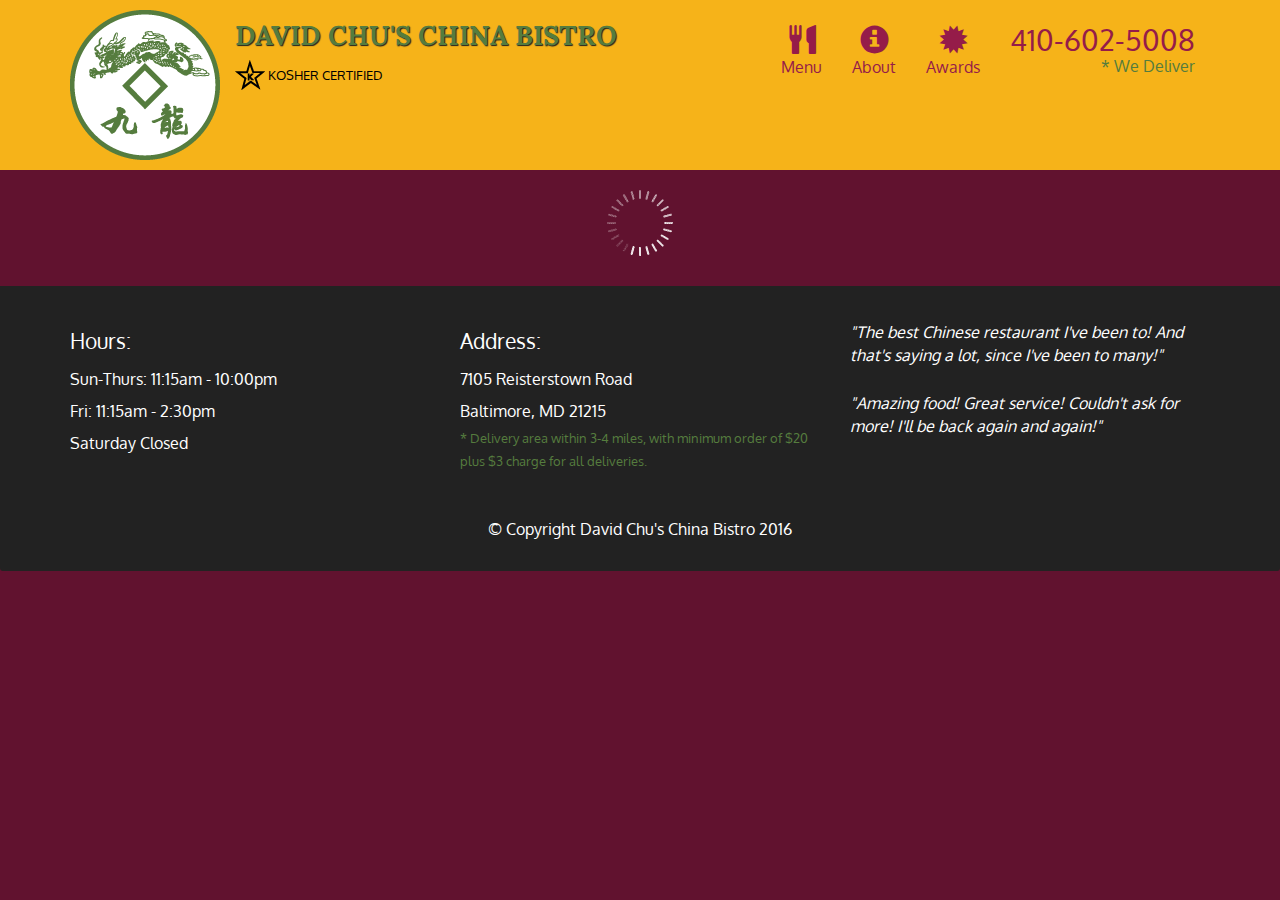
<file: module5-solution/index.html>
<!doctype html>
<html lang="en">
  <head>
    <meta charset="utf-8">
    <meta http-equiv="X-UA-Compatible" content="IE=edge">
    <meta name="viewport" content="width=device-width, initial-scale=1">
    <title>David Chu's China Bistro</title>
    <link rel="stylesheet" href="css/bootstrap.min.css">
    <link rel="stylesheet" href="css/styles.css">
    <link href='https://fonts.googleapis.com/css?family=Oxygen:400,300,700' rel='stylesheet' type='text/css'>
    <link href='https://fonts.googleapis.com/css?family=Lora' rel='stylesheet' type='text/css'>
  </head>
<body>
  <header>
    <nav id="header-nav" class="navbar navbar-default">
      <div class="container">
        <div class="navbar-header">
          <a href="index.html" class="pull-left visible-md visible-lg">
            <div id="logo-img" alt="Logo image"></div>
          </a>

          <div class="navbar-brand">
            <a href="index.html"><h1>David Chu's China Bistro</h1></a>
            <p>
              <img src="images/star-k-logo.png" alt="Kosher certification">
              <span>Kosher Certified</span>
            </p>
          </div>

          <button id="navbarToggle" type="button" class="navbar-toggle collapsed" data-toggle="collapse" data-target="#collapsable-nav" aria-expanded="false">
            <span class="sr-only">Toggle navigation</span>
            <span class="icon-bar"></span>
            <span class="icon-bar"></span>
            <span class="icon-bar"></span>
          </button>
        </div>
        
        <div id="collapsable-nav" class="collapse navbar-collapse">
           <ul id="nav-list" class="nav navbar-nav navbar-right">
            <li id="navHomeButton" class="visible-xs active">
              <a href="index.html">
                <span class="glyphicon glyphicon-home"></span> Home</a>
            </li>
            <li id="navMenuButton">
              <a href="#" onclick="$dc.loadMenuCategories();">
                <span class="glyphicon glyphicon-cutlery"></span><br class="hidden-xs"> Menu</a>
            </li>
            <li>
              <a href="#">
                <span class="glyphicon glyphicon-info-sign"></span><br class="hidden-xs"> About</a>
            </li>
            <li>
              <a href="#">
                <span class="glyphicon glyphicon-certificate"></span><br class="hidden-xs"> Awards</a>
            </li>
            <li id="phone" class="hidden-xs">
              <a href="tel:410-602-5008">
                <span>410-602-5008</span></a><div>* We Deliver</div>
            </li>
          </ul><!-- #nav-list -->
        </div><!-- .collapse .navbar-collapse -->
      </div><!-- .container -->
    </nav><!-- #header-nav -->
  </header>

  <div id="call-btn" class="visible-xs">
    <a class="btn" href="tel:410-602-5008">
    <span class="glyphicon glyphicon-earphone"></span>
    410-602-5008
    </a>
  </div>
  <div id="xs-deliver" class="text-center visible-xs">* We Deliver</div>

  <div id="main-content" class="container"></div>

  <footer class="panel-footer">
    <div class="container">
      <div class="row">
        <section id="hours" class="col-sm-4">
          <span>Hours:</span><br>
          Sun-Thurs: 11:15am - 10:00pm<br>
          Fri: 11:15am - 2:30pm<br>
          Saturday Closed
          <hr class="visible-xs">
        </section>
        <section id="address" class="col-sm-4">
          <span>Address:</span><br>
          7105 Reisterstown Road<br>
          Baltimore, MD 21215
          <p>* Delivery area within 3-4 miles, with minimum order of $20 plus $3 charge for all deliveries.</p>
          <hr class="visible-xs">
        </section>
        <section id="testimonials" class="col-sm-4">
          <p>"The best Chinese restaurant I've been to! And that's saying a lot, since I've been to many!"</p>
          <p>"Amazing food! Great service! Couldn't ask for more! I'll be back again and again!"</p>
        </section>
      </div>
      <div class="text-center">&copy; Copyright David Chu's China Bistro 2016</div>
    </div>
  </footer>

  <!-- jQuery (Bootstrap JS plugins depend on it) -->
  <script src="js/jquery-2.1.4.min.js"></script>
  <script src="js/bootstrap.min.js"></script>
  <script src="js/ajax-utils.js"></script>
  <script src="js/script.js"></script>
</body>
</html>
</file>
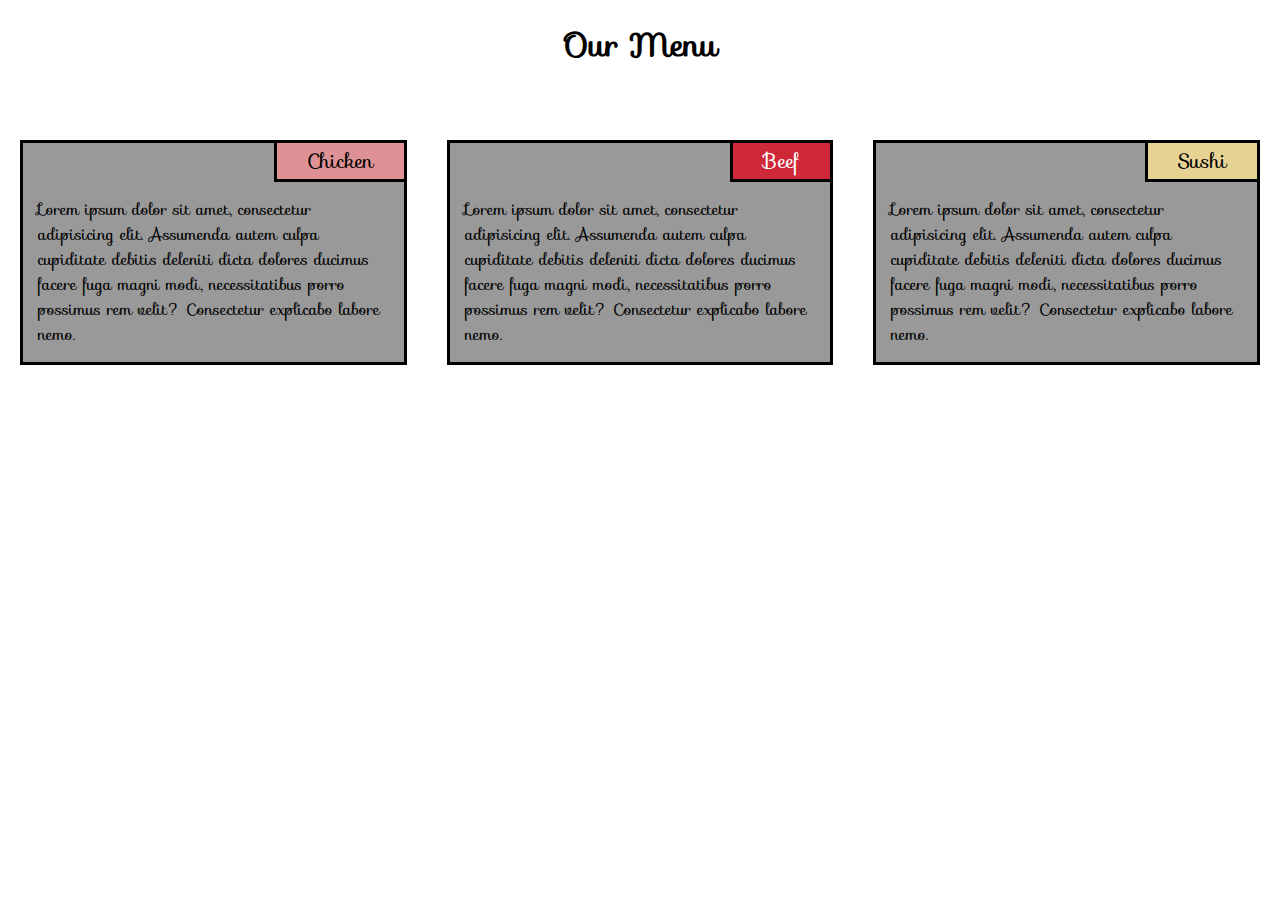
<file: site/index.html>
<!DOCTYPE html>
<html lang="en">
<head>
    <title>Hello!</title>
    <meta charset="utf-8">
    <meta name="viewport" content="width=device-width, initial-scale=1">
    <link rel="stylesheet" href="css/styles.css">
    <link href='https://fonts.googleapis.com/css?family=Sofia' rel='stylesheet'>
    <meta http-equiv="X-UA-Compatible" content="IE=edge">
</head>
<body>
    <h1>Our Menu</h1>
    <div class="row">
        <div class="info-section col-md-4 col-sm-6 col-xs-12">
            <div class="info-section-child bg-gray" >
                <div class="section-title bg-pink">
                    Chicken
                </div>
                <div class="section-content">
                    Lorem ipsum dolor sit amet, consectetur adipisicing elit. Assumenda autem culpa cupiditate debitis deleniti dicta dolores ducimus facere fuga magni modi, necessitatibus porro possimus rem velit? Consectetur explicabo labore nemo.
                </div>
            </div>
        </div>
        <div class="info-section col-md-4 col-sm-6 col-xs-12">
            <div class="info-section-child bg-gray" >
                <div class="section-title bg-red">
                    Beef
                </div>
                <div class="section-content">
                    Lorem ipsum dolor sit amet, consectetur adipisicing elit. Assumenda autem culpa cupiditate debitis deleniti dicta dolores ducimus facere fuga magni modi, necessitatibus porro possimus rem velit? Consectetur explicabo labore nemo.
                </div>
            </div>
        </div>
        <div class="info-section col-md-4 col-sm-12 col-xs-12">
            <div class="info-section-child bg-gray" >
                <div class="section-title bg-yellow">
                    Sushi
                </div>
                <div class="section-content">
                    Lorem ipsum dolor sit amet, consectetur adipisicing elit. Assumenda autem culpa cupiditate debitis deleniti dicta dolores ducimus facere fuga magni modi, necessitatibus porro possimus rem velit? Consectetur explicabo labore nemo.
                </div>
            </div>
        </div>
    </div>
</body>
</html>
</file>
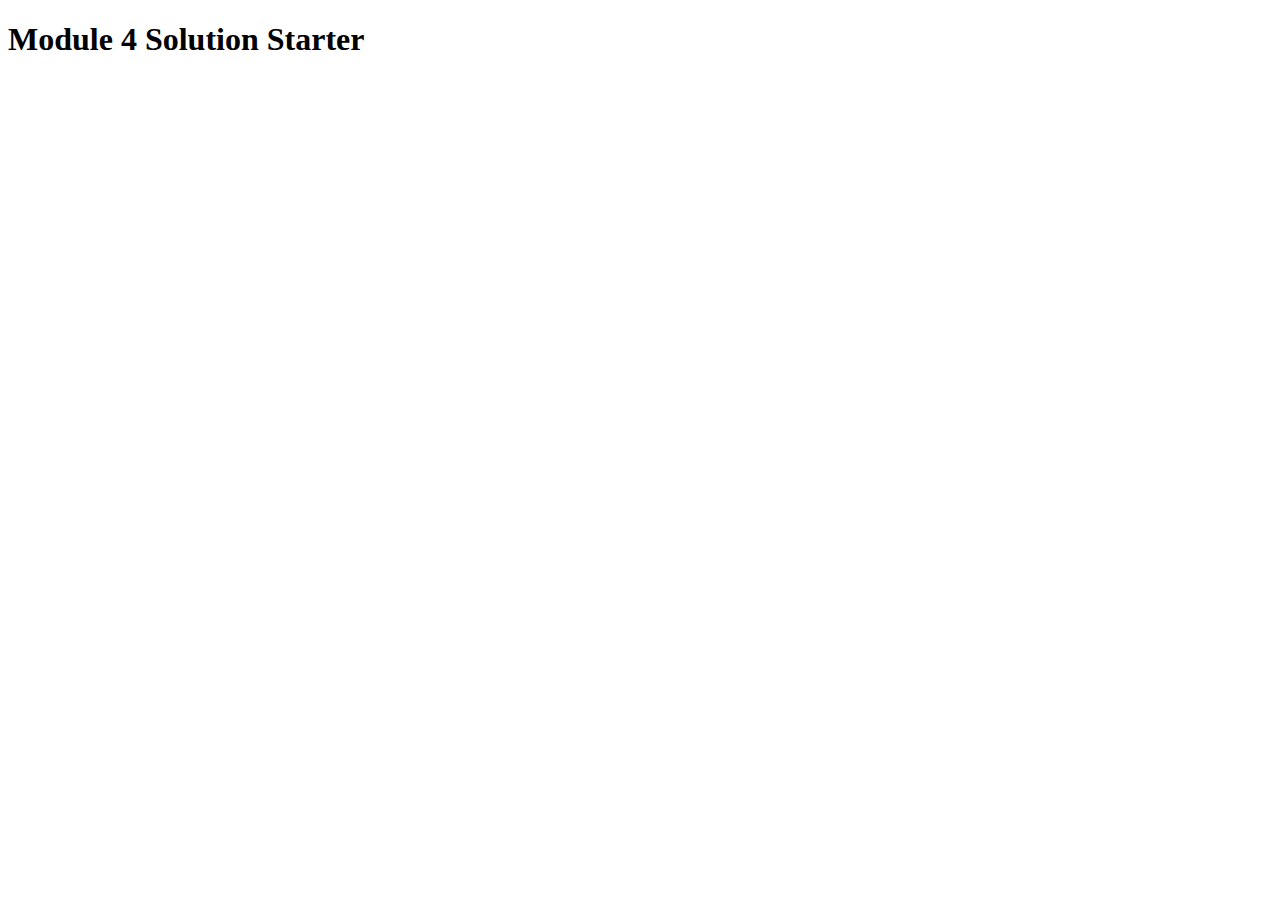
<file: module4-solution/harder/index.html>
<!DOCTYPE html>
<html>
<head>
  <meta charset="utf-8">
  <title>Module 4 Solution Starter</title>
  <script>
    var names = []; // DO NOT REMOVE
  </script>
  <script src="SpeakHello.js"></script>
  <script src="SpeakGoodBye.js"></script>
  <script src="script.js"></script>
</head>
<body>
  <h1>Module 4 Solution Starter</h1>
</body>
</html>
</file>
<file: module5-solution/css/styles.css>
body {
  font-size: 16px;
  color: #fff;
  background-color: #61122f;
  font-family: 'Oxygen', sans-serif;
}

/** HEADER **/
#header-nav {
  background-color: #f6b319;
  border-radius: 0;
  border: 0;
}

#logo-img {
  background: url('../images/restaurant-logo_large.png') no-repeat;
  width: 150px;
  height: 150px;
  margin: 10px 15px 10px 0;
}

.navbar-brand {
  padding-top: 25px;
}
.navbar-brand h1 { /* Restaurant name */
  font-family: 'Lora', serif;
  color: #557c3e;
  font-size: 1.5em;
  text-transform: uppercase;
  font-weight: bold;
  text-shadow: 1px 1px 1px #222;
  margin-top: 0;
  margin-bottom: 0;
  line-height: .75;
}
.navbar-brand a:hover, .navbar-brand a:focus {
  text-decoration: none;
}
.navbar-brand p { /* Kosher cert */
  color: #000;
  text-transform: uppercase;
  font-size: .7em;
  margin-top: 15px;
}
.navbar-brand p span { /* Star-K */
  vertical-align: middle;
}

#nav-list {
  margin-top: 10px;
}
#nav-list a {
  color: #951C49;
  text-align: center;
}
#nav-list a:hover {
  background: #E7E7E7;
}
#nav-list a span {
  font-size: 1.8em;
}

#phone {
  margin-top: 5px;
}
#phone a { /* Phone number */
  text-align: right;
  padding-bottom: 0;
}
#phone div { /* We Deliver */
  color: #557c3e;
  text-align: right;
  padding-right: 15px;
}

.navbar-header button.navbar-toggle, .navbar-header .icon-bar {
  border: 1px solid #61122f;
}
.navbar-header button.navbar-toggle {
  clear: both;
  margin-top: -30px;
}
/* END HEADER */

/* FOOTER */
.panel-footer {
  margin-top: 30px;
  padding-top: 35px;
  padding-bottom: 30px;
  background-color: #222;
  border-top: 0;
}
.panel-footer div.row {
  margin-bottom: 35px;
}
#hours, #address {
  line-height: 2;
}
#hours > span, #address > span {
  font-size: 1.3em;
}
#address p {
  color: #557c3e;
  font-size: .8em;
  line-height: 1.8;
}
#testimonials {
  font-style: italic;
}
#testimonials p:nth-child(2) {
  margin-top: 25px;
}
/* END FOOTER */



/* HOME PAGE */
.container .jumbotron {
  box-shadow: 0 0 50px #3F0C1F;
  border: 2px solid #3F0C1F;
}

#menu-tile, #specials-tile, #map-tile {
  height: 250px;
  width: 100%;
  margin-bottom: 15px;
  position: relative;
  border: 2px solid #3F0C1F;
  overflow: hidden;
}
#menu-tile:hover, #specials-tile:hover, #map-tile:hover {
  box-shadow: 0 1px 5px 1px #cccccc;
}
#menu-tile {
  background: url('../images/menu-tile.jpg') no-repeat;
  background-position: center;
}
#specials-tile {
  background: url('../images/specials-tile.jpg') no-repeat;
  background-position: center;
}
#menu-tile span, #specials-tile span, #map-tile span {
  position: absolute;
  bottom: 0;
  right: 0;
  width: 100%;
  text-align: center;
  font-size: 1.6em;
  text-transform: uppercase;
  background-color: #000;
  color: #fff;
  opacity: .8;
}
/* END HOME PAGE */

/* MENU CATEGORIES PAGE */
.category-tile { 
  position: relative;
  border: 2px solid #3F0C1F;
  overflow: hidden;
  width: 200px;
  height: 200px;
  margin: 0 auto 15px;
}
.category-tile span {
  position: absolute;
  bottom: 0;
  right: 0;
  width: 100%;
  text-align: center;
  font-size: 1.2em;
  text-transform: uppercase;
  background-color: #000;
  color: #fff;
  opacity: .8;
}
.category-tile:hover {
  box-shadow: 0 1px 5px 1px #cccccc;
}

#menu-categories-title + div {
  margin-bottom: 50px;
}
/* END MENU CATEGORIES PAGE */

/* SINGLE CATEGORY PAGE */
.menu-item-tile {
  margin-bottom: 25px;
}
.menu-item-tile hr {
  width: 80%;
}
.menu-item-tile .menu-item-price {
  font-size: 1.1em;
  text-align: right;
  margin-top: -15px;
  margin-right: -15px;
}
.menu-item-tile .menu-item-price span {
  font-size: .6em;
}
.menu-item-photo {
  position: relative;
  border: 2px solid #3F0C1F; 
  overflow: hidden;
  padding: 0;
  margin-right: -15px;
  margin-left: auto;
  margin-bottom: 20px;
  max-width: 250px;
}
.menu-item-photo div {
  position: absolute;
  bottom: 0;
  right: 0;
  width: 80px;
  background-color: #557c3e;
  text-align: center;
}
.menu-item-description {
  padding-right: 30px;
}
h3.menu-item-title {
  margin: 0 0 10px;
}
.menu-item-details {
  font-size: .9em;
  font-style: italic;
}
/* END SINGLE CATEGORY PAGE */


/********** Large devices only **********/
@media (min-width: 1200px) {
  .container .jumbotron {
    background: url('../images/jumbotron_1200.jpg') no-repeat;
    height: 675px;
  }
}

/********** Medium devices only **********/
@media (min-width: 992px) and (max-width: 1199px) {
  /* Header */
  #logo-img {
    background: url('../images/restaurant-logo_medium.png') no-repeat;
    width: 100px;
    height: 100px;
    margin: 5px 5px 5px 0;
  }
  /* End Header */

  /* Home Page */
  .container .jumbotron {
    background: url('../images/jumbotron_992.jpg') no-repeat;
    height: 558px;
  }
  /* End Home Page */
}

/********** Small devices only **********/
@media (min-width: 768px) and (max-width: 991px) {
  /* Home Page */
  .container .jumbotron {
    background: url('../images/jumbotron_768.jpg') no-repeat;
    height: 432px;
  }
  /* End Home Page */
}

/********** Extra small devices only **********/
@media (max-width: 767px) {
  /* Header */
  .navbar-brand {
    padding-top: 10px;
    height: 80px;
  }
  .navbar-brand h1 { /* Restaurant name */
    padding-top: 10px;
    font-size: 5vw; /* 1vw = 1% of viewport width */
  }
  .navbar-brand p { /* Kosher cert */
    font-size: .6em;
    margin-top: 12px;
  }
  .navbar-brand p img { /* Star-K */
    height: 20px;
  }

  #collapsable-nav a { /* Collapsed nav menu text */
    font-size: 1.2em;
  }
  #collapsable-nav a span { /* Collapsed nav menu glyph */
    font-size: 1em;
    margin-right: 5px;
  }

  #call-btn > a {
    font-size: 1.5em;
    display: block;
    margin: 0 20px;
    padding: 10px;
    border: 2px solid #fff;
    background-color: #f6b319;
    color: #951c49;
  }
  #xs-deliver {
    margin-top: 5px;
    font-size: .7em;
    letter-spacing: .1em;
    text-transform: uppercase;
  }
  /* End Header */

  /* Footer */
  .panel-footer section {
    margin-bottom: 30px;
    text-align: center;
  }
  .panel-footer section:nth-child(3) {
    margin-bottom: 0; /* margin already exists on the whole row */
  }
  .panel-footer section hr {
    width: 50%;
  }
  /* End Footer */

  /* Home Page */
  .container .jumbotron {
    margin-top: 30px;
    padding: 0;
  }
  #menu-tile, #specials-tile {
    width: 360px;
    margin: 0 auto 15px;
  }

  .menu-item-photo {
    margin-right: auto;
  }
  .menu-item-tile .menu-item-price {
    text-align: center;
  }
  .menu-item-description {
    text-align: center;;
  }
}


/********** Super extra small devices Only :-) (e.g., iPhone 4) **********/
@media (max-width: 479px) {
  /* Header */
  .navbar-brand h1 { /* Restaurant name */
    padding-top: 5px;
    font-size: 6vw;
  }
  /* End Header */
  
  /* Home page */
  #menu-tile, #specials-tile {
    width: 280px;
    margin: 0 auto 15px;
  }

  .col-xxs-12 {
    position: relative;
    min-height: 1px;
    padding-right: 15px;
    padding-left: 15px;
    float: left;
    width: 100%;
  }
}
</file>
<file: site/css/styles.css>
* {
    box-sizing: border-box;
    margin: 0px;
    /*border: 1px solid black;*/
    font-family: "Sofia", Verdana, sans-serif;
}

h1 {
    margin-bottom: 50px;
    margin-top: 20px;
    text-align: center;
}

.row {
    width: 100%
}

.info-section {
    padding: 20px;
    float: left;
}

.info-section-child {
    border: 3px solid black;
}

.section-title {
    float:right;
    border-bottom: 3px solid black;
    border-left: 3px solid black;
    padding: 2px 30px;
    font-size: 1.25em;
}

.section-content {
    clear: right;
    padding: 15px;
}

.bg-pink {
    background-color: #DE9295;
}

.bg-red {
    background-color: #CF2838;
    color: white;
}

.bg-yellow {
    background-color: #e6d394;
}

.bg-gray {
    background-color: #999999;
}

/********** Medium devices only **********/
@media (min-width: 992px) {
    .col-md-1, .col-md-2, .col-md-3, .col-md-4, .col-md-5, .col-md-6, .col-md-7, .col-md-8, .col-md-9, .col-md-10, .col-md-11, .col-md-12 {
        float: left;
    }
    .col-md-1 {
        width: 8.33%;
    }
    .col-md-2 {
        width: 16.66%;
    }
    .col-md-3 {
        width: 25%;
    }
    .col-md-4 {
        width: 33.33%;
    }
    .col-md-5 {
        width: 41.66%;
    }
    .col-md-6 {
        width: 50%;
    }
    .col-md-7 {
        width: 58.33%;
    }
    .col-md-8 {
        width: 66.66%;
    }
    .col-md-9 {
        width: 74.99%;
    }
    .col-md-10 {
        width: 83.33%;
    }
    .col-md-11 {
        width: 91.66%;
    }
    .col-md-12 {
        width: 100%;
    }
}

/********** Small devices only **********/
@media (min-width: 768px) and (max-width: 991px) {
    .col-sm-6, .col-sm-12 {
        float: left;
    }
    .col-sm-6 {
        width: 50%;
    }
    .col-sm-12 {
        width: 100%;
    }
}

/********** Extra small (mobile) devices only **********/
@media (max-width: 767px) {
    .col-xs-12 {
        float: left;
    }
    .col-xs-12 {
        width: 100%;
    }
}
</file>
